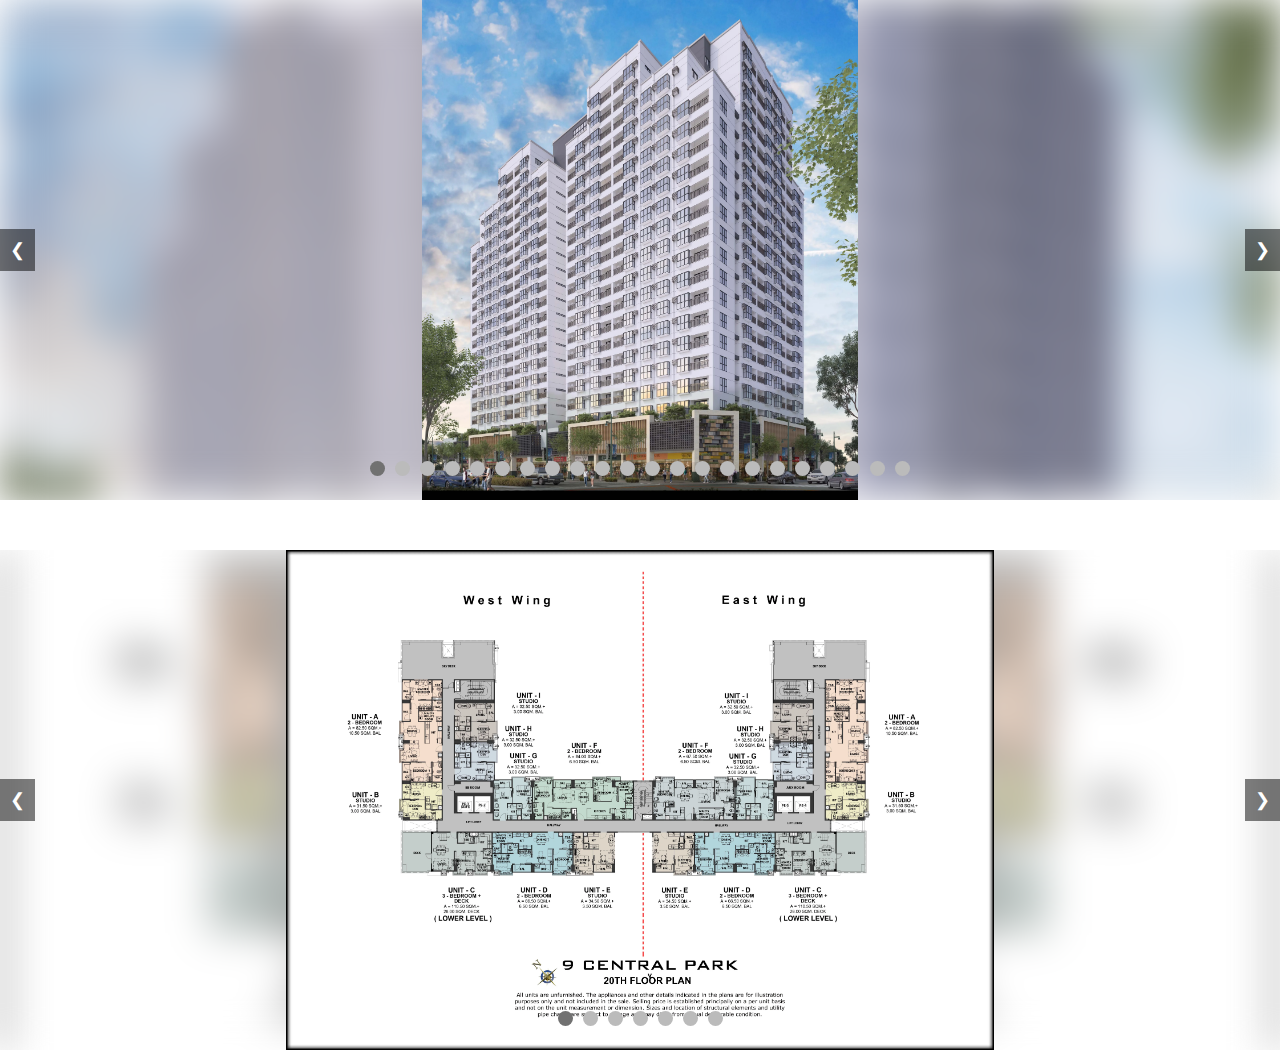
<file: try.html>
<!DOCTYPE html>
<html lang="en">
  <head>
    <meta charset="UTF-8" />
    <meta name="viewport" content="width=device-width, initial-scale=1.0" />
    <title>Responsive Multi-Slider</title>
    <style>
      * {
        margin: 0;
        padding: 0;
        box-sizing: border-box;
      }

      body,
      html {
        height: 100%;
      }

      .slider-container {
        position: relative;
        max-width: 100%;
        height: 500px;
        overflow: hidden;
        margin-bottom: 50px;
      }

      .blurred-bg {
        position: absolute;
        top: 0;
        left: 0;
        width: 100%;
        height: 100%;
        background-size: cover;
        background-position: center;
        filter: blur(20px);
        z-index: 0;
      }

      .slider {
        position: relative;
        width: 100%;
        height: 100%;
        display: flex;
        align-items: center;
        justify-content: center;
        z-index: 1;
      }

      .slide {
        display: none;
        width: 100%;
        height: 100%;
      }

      .slide img {
        width: 100%;
        height: 100%;
        object-fit: contain;
      }

      .active {
        display: block;
      }

      .navigation {
        position: absolute;
        width: 100%;
        top: 50%;
        display: flex;
        justify-content: space-between;
        transform: translateY(-50%);
        z-index: 2;
      }

      button.prev,
      button.next {
        background-color: rgba(0, 0, 0, 0.5);
        border: none;
        padding: 10px;
        color: white;
        font-size: 18px;
        cursor: pointer;
      }

      button.prev:hover,
      button.next:hover {
        background-color: rgba(0, 0, 0, 0.8);
      }

      .dots-container {
        position: absolute;
        bottom: 20px;
        width: 100%;
        text-align: center;
        z-index: 2;
      }

      .dot {
        height: 15px;
        width: 15px;
        margin: 0 5px;
        background-color: #bbb;
        border-radius: 50%;
        display: inline-block;
        cursor: pointer;
      }

      .dot.active {
        background-color: #717171;
      }

      @media screen and (max-width: 768px) {
        .slider-container {
          height: 300px;
        }
      }
    </style>
  </head>
  <body>
    <!-- First slider -->
    <div id="Facade1" class="slider-container">
      <div class="blurred-bg"></div>
      <div class="slider __content"></div>
      <div class="navigation">
        <button class="prev">&#10094;</button>
        <button class="next">&#10095;</button>
      </div>
      <div class="dots-container"></div>
    </div>

    <!-- Second slider -->
    <div id="Facade2" class="slider-container">
      <div class="blurred-bg"></div>
      <div class="slider __content"></div>
      <div class="navigation">
        <button class="prev">&#10094;</button>
        <button class="next">&#10095;</button>
      </div>
      <div class="dots-container"></div>
    </div>

    <script>
      // Array of image paths for two sliders
      const UptownModern_FacadeimagePaths1 = Array.from(
        { length: 22 },
        (_, i) => `./img/_9CentralPark/Facade/${i + 1}.webp`
      );
      const UptownModern_FacadeimagePaths2 = Array.from(
        { length: 7 },
        (_, i) => `./img/_9CentralPark/Floorplan/${i + 1}.webp`
      );

      // Generate slides for each container
      generateSlides("Facade1", UptownModern_FacadeimagePaths1);
      generateSlides("Facade2", UptownModern_FacadeimagePaths2);

      function generateSlides(containerId, imagePaths) {
        const container = document.getElementById(containerId);
        const content = container.querySelector(".slider");
        const dotsContainer = container.querySelector(".dots-container");
        const blurBackground = container.querySelector(".blurred-bg");

        let slideIndex = 0;

        // Create slides and dots
        imagePaths.forEach((path, index) => {
          const slide = document.createElement("div");
          slide.classList.add("slide");
          slide.innerHTML = `<img src="${path}" alt="Slide ${index}" loading="lazy" />`;
          content.appendChild(slide);

          const dot = document.createElement("span");
          dot.classList.add("dot");
          dot.addEventListener("click", () => {
            showSlide(index);
          });
          dotsContainer.appendChild(dot);
        });

        const slides = content.querySelectorAll(".slide");
        const dots = dotsContainer.querySelectorAll(".dot");

        // Function to show slide
        const showSlide = (index) => {
          slides.forEach((slide) => (slide.style.display = "none"));
          dots.forEach((dot) => dot.classList.remove("active"));

          slides[index].style.display = "block";
          dots[index].classList.add("active");

          // Update blurred background with the current slide image
          blurBackground.style.backgroundImage = `url(${imagePaths[index]})`;

          slideIndex = index;
        };

        // Function to show next slide
        const nextSlide = () => {
          slideIndex = (slideIndex + 1) % slides.length;
          showSlide(slideIndex);
        };

        // Function to show previous slide
        const prevSlide = () => {
          slideIndex = (slideIndex - 1 + slides.length) % slides.length;
          showSlide(slideIndex);
        };

        // Event listeners for next and previous buttons
        container.querySelector(".prev").addEventListener("click", prevSlide);
        container.querySelector(".next").addEventListener("click", nextSlide);

        // Show first slide initially
        showSlide(slideIndex);

        // Auto slide every 5 seconds
        let slideshowInterval = setInterval(nextSlide, 5000);

        // Pause the slideshow on hover
        container.addEventListener("mouseenter", () => {
          clearInterval(slideshowInterval);
        });

        container.addEventListener("mouseleave", () => {
          slideshowInterval = setInterval(nextSlide, 5000);
        });
      }
    </script>
  </body>
</html>
</file>
